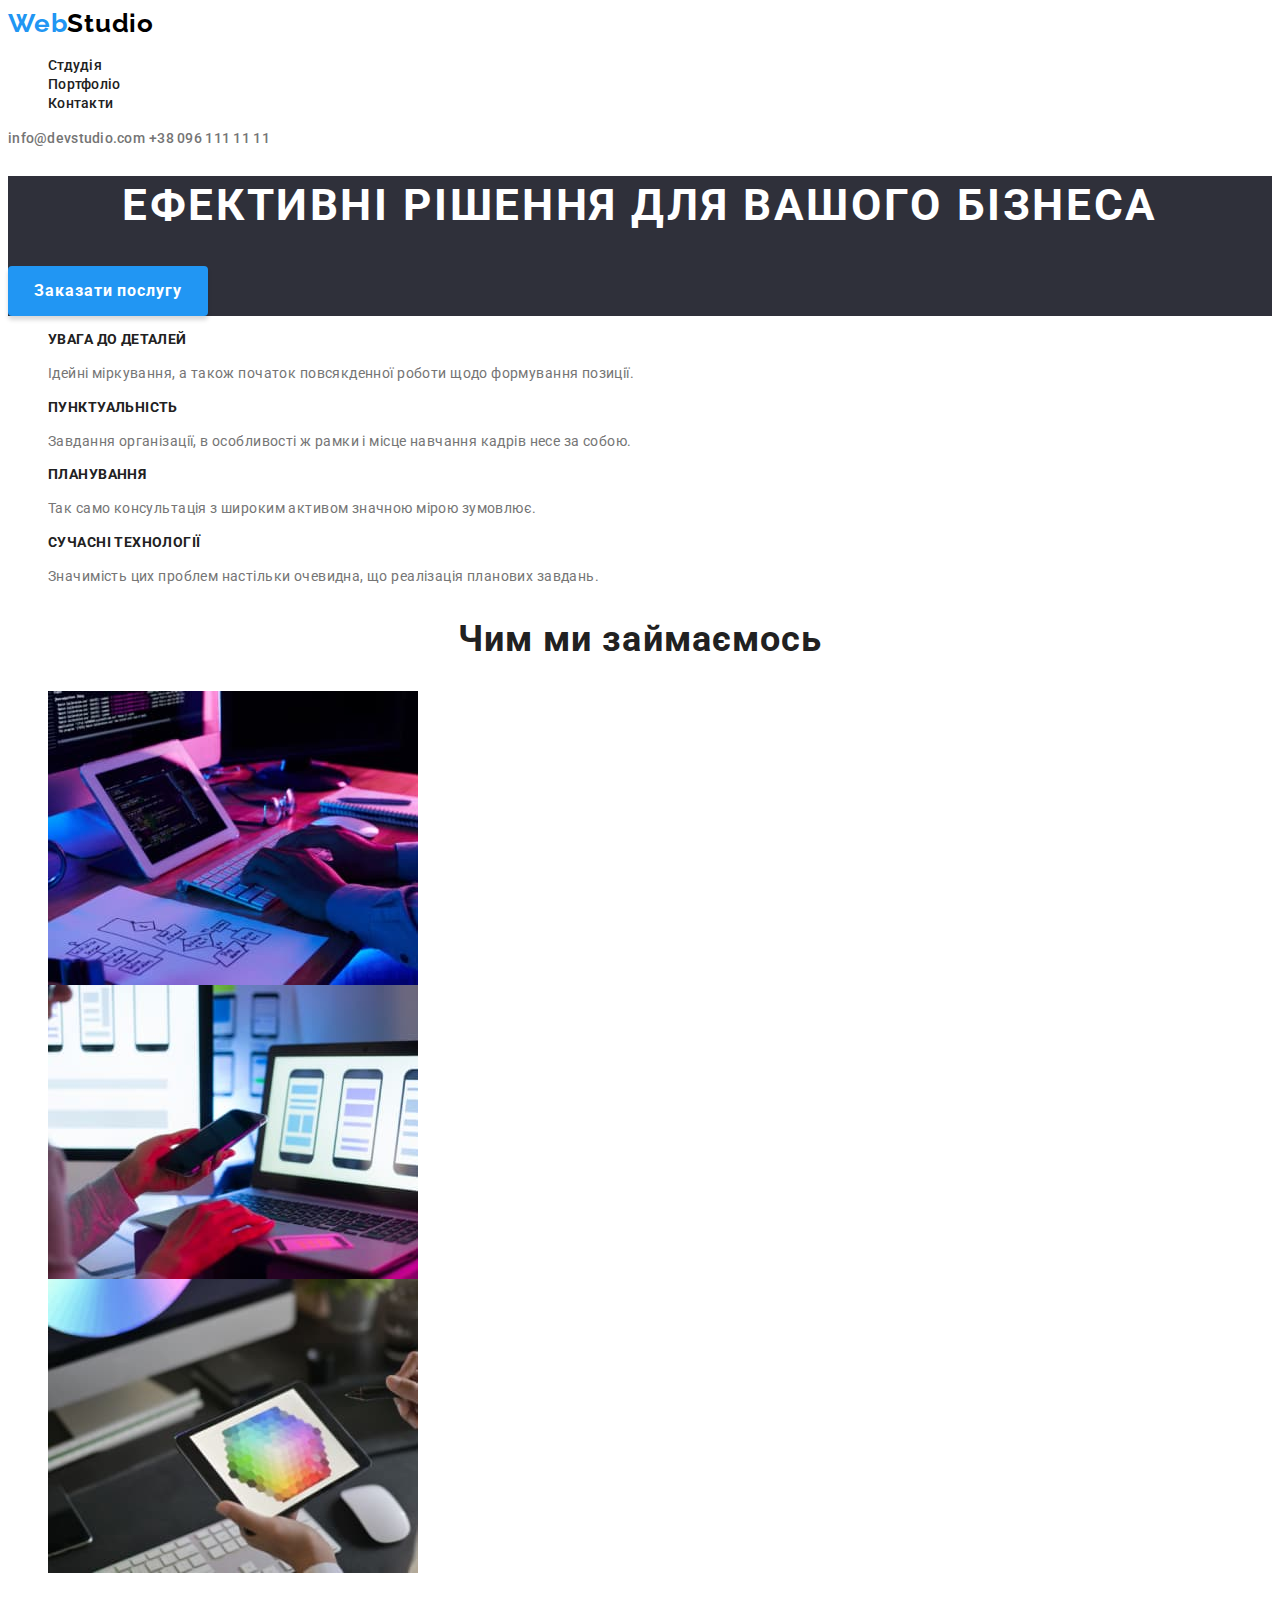
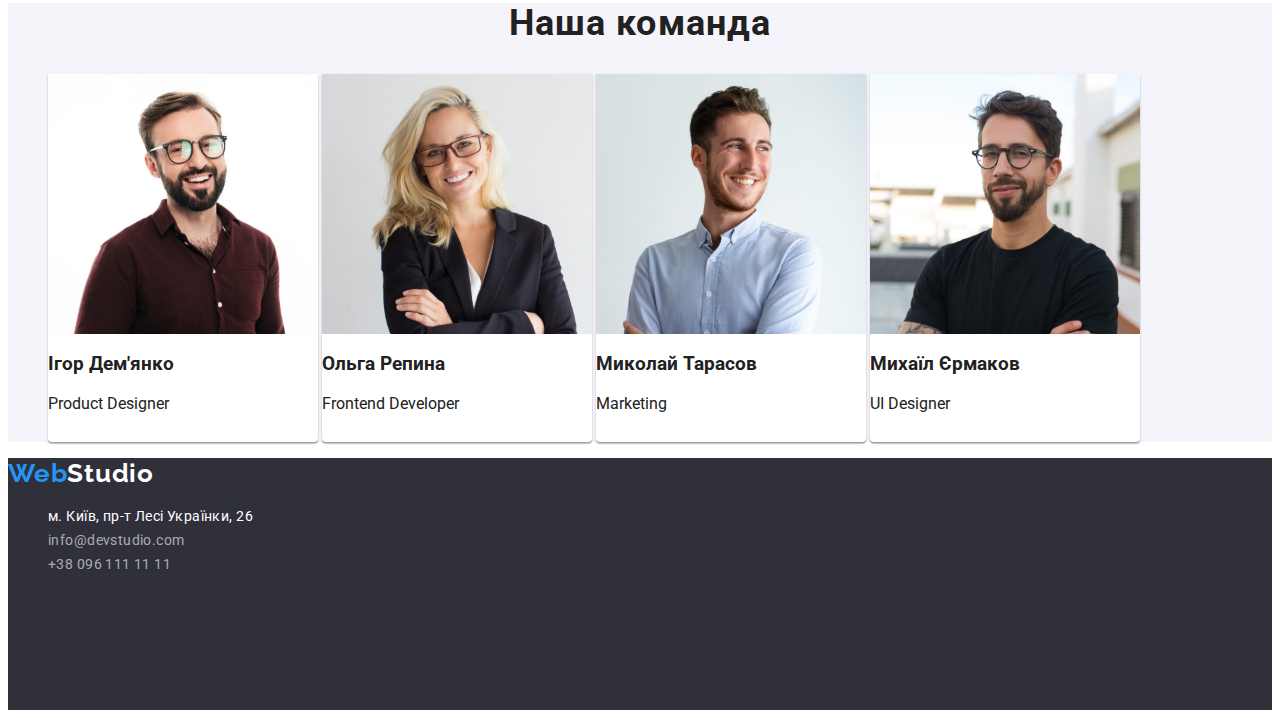
<file: index.html>
<!DOCTYPE html>
<html lang="uk">

<head>
    <meta charset="UTF-8">
    <meta http-equiv="X-UA-Compatible" content="IE=edge">
    <meta name="viewport" content="width=device-width, initial-scale=1.0">
    <link rel="preconnect" href="https://fonts.googleapis.com/%22%3E" crossorigin>
    <link rel=" preconnect" href="https://fonts.gstatic.com/" crossorigin>
    <link
        href="https://fonts.googleapis.com/css2?family=Raleway:wght@700&family=Roboto:wght@400;500;700;900&display=swap"
        rel="stylesheet">
    <link rel="stylesheet" type="text/css" href="css/styles.css">
    <title>Web Studio</title>
</head>

<body>
    <header>
        <a href="index.html" class="logo"><span class="web-span">Web</span>Studio</a>
        <nav>
            <ul>
                <li><a href="index.html" class="navigation">Стдудія</a></li>
                <li><a href="portfolio.html" class="navigation">Портфоліо</a></li>
                <li><a href="#" class="navigation">Контакти</a></li>
            </ul>
            <a href="mailto:info@devstudio.com" class="nav-contacts">info@devstudio.com</a>
            <a href="tel:+380961111111" class="nav-contacts">+38 096 111 11 11</a>
        </nav>
    </header>
    <main>
        <section class="order">
            <h1 class="order-h1">ЕФЕКТИВНІ РІШЕННЯ ДЛЯ ВАШОГО БІЗНЕСА</h1>
            <button class="order-button" type="button">Заказати послугу</button>
        </section>

        <section class="details">
            <ul>
                <li>
                    <h2 class="details-h2">УВАГА ДО ДЕТАЛЕЙ</h2>
                    <p class="details-p">Ідейні міркування, а також початок повсякденної роботи щодо формування позиції.
                    </p>
                </li>
                <li>
                    <h2 class="details-h2">ПУНКТУАЛЬНІСТЬ</h2>
                    <p class="details-p">Завдання організації, в особливості ж рамки і місце навчання кадрів несе за
                        собою.</p>
                </li>
                <li>
                    <h2 class="details-h2">ПЛАНУВАННЯ</h2>
                    <p class="details-p">Так само консультація з широким активом значною мірою зумовлює.</p>
                </li>
                <li>
                    <h2 class="details-h2">СУЧАСНІ ТЕХНОЛОГІЇ</h2>
                    <p class="details-p">Значимість цих проблем настільки очевидна, що реалізація планових завдань.</p>
                </li>
            </ul>
        </section>

        <section class="what-we-do">
            <h2 class="what-we-do-h2">Чим ми займаємось</h2>
            <ul>
                <li>
                    <img class="what-we-do-photo" src="images/img1.jpg" alt="Пише на клавіатурі" width="370"
                        height="294">
                </li>
                <li>
                    <img class="what-we-do-photo" src="images/img2.jpg" alt="Дивиься в телефон" width="370"
                        height="294">
                </li>
                <li>
                    <img class="what-we-do-photo" src="images/img3.jpg" alt="Кляцяє в планшеті" width="370"
                        height="294">
                </li>
            </ul>
        </section>

        <section class="team">
            <div class="team-div">
                <h2 class="team-h2">Наша команда</h2>
                <ul>
                    <li class="team-box">
                        <img src="images/igor.jpg" alt="Ігор Дем'янко" width="270" height="260">
                        <h3 class="team-h3">Ігор Дем'янко</h3>
                        <p class="team-p">Product Designer</p>
                    </li>
                    <li class="team-box">
                        <img src="images/olga.jpg" alt="Ольга Репина" width="270">
                        <h3 class="team-h3">Ольга Репина</h3>
                        <p class="team-p">Frontend Developer</p>
                    </li>
                    <li class="team-box">
                        <img src="images/nikolai.jpg" alt="Миколай Тарасов" width="270">
                        <h3 class="team-h3">Миколай Тарасов</h3>
                        <p class="team-p">Marketing</p>
                    </li>
                    <li class="team-box">
                        <img src="images/michael.jpg" alt="Михаїл Єрмаков" width="270">
                        <h3 class="team-h3">Михаїл Єрмаков</h3>
                        <p class="team-p">UI Designer</p>
                    </li>
                </ul>
            </div>
        </section>
    </main>

    <footer>
        <div class="footer-div">
            <a href="index.html" class="footer-logo"><span class="web-span">Web</span>Studio</a>
            <address>
                <ul>
                    <li>
                        <a class="footer-map" target="_blank" href="https://goo.gl/maps/c5mz45frjLdNAMUc9">м. Київ, пр-т
                            Лесі Українки,
                            26</a>
                    </li>
                    <li>
                        <a class="footer-contacts" href="mailto:info@devstudio.com">info@devstudio.com</a>
                    </li>
                    <li>
                        <a class="footer-contacts" href="tel:+380961111111">+38 096 111 11 11</a>
                    </li>
                </ul>
            </address>
        </div>
    </footer>
</body>

</html>
</file>
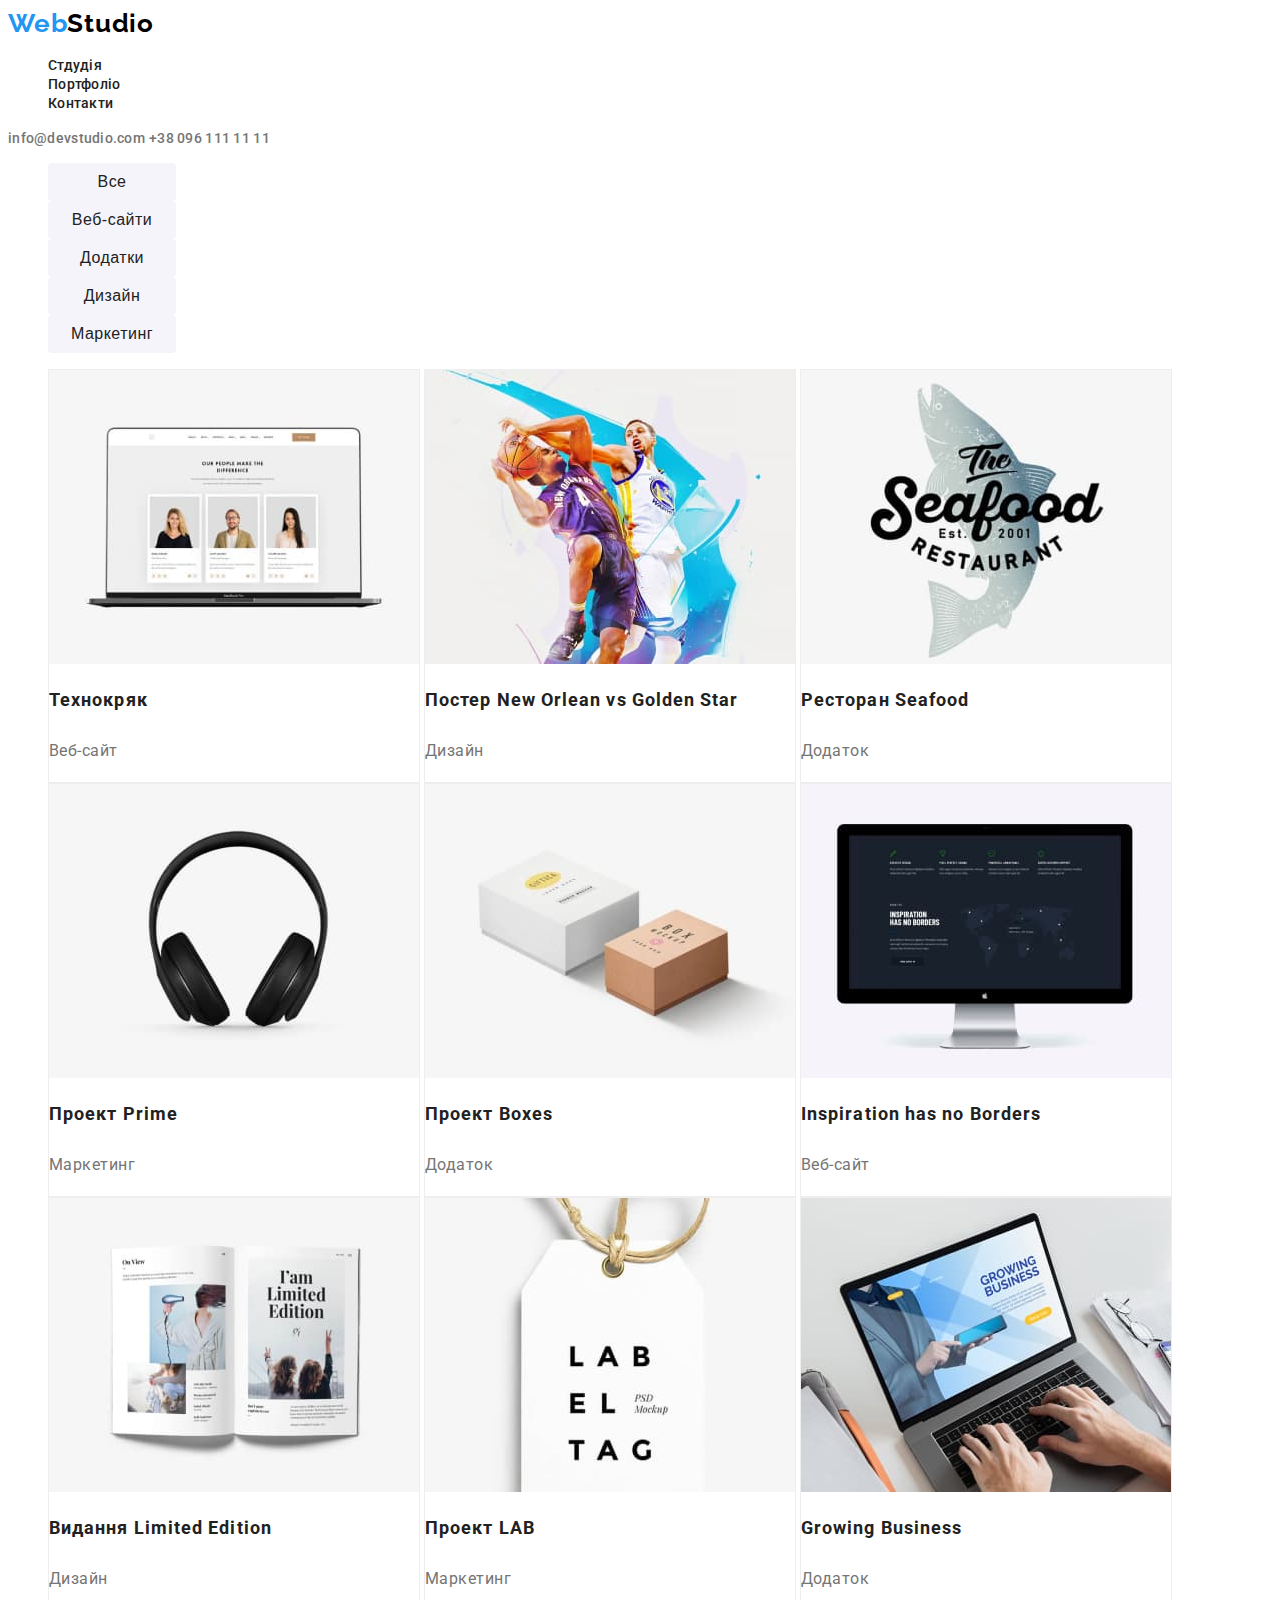
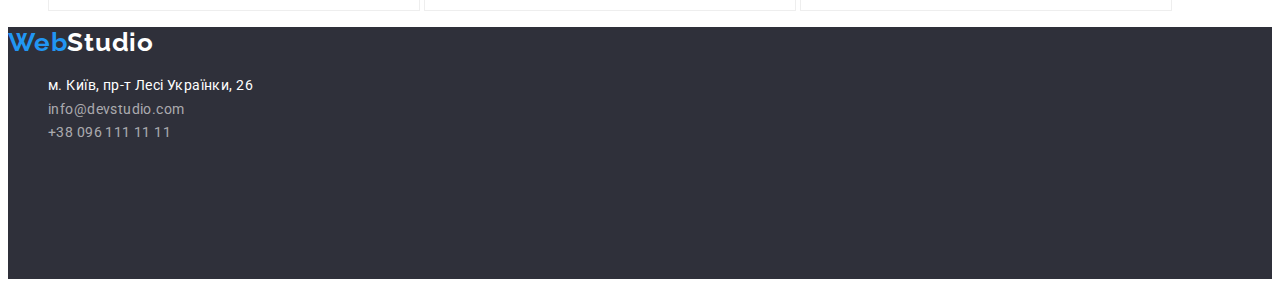
<file: portfolio.html>
<!DOCTYPE html>
<html lang="uk">

<head>
    <meta charset="UTF-8">
    <meta http-equiv="X-UA-Compatible" content="IE=edge">
    <meta name="viewport" content="width=device-width, initial-scale=1.0">
    <link rel="preconnect" href="https://fonts.googleapis.com/%22%3E" crossorigin>
    <link rel=" preconnect" href="https://fonts.gstatic.com/" crossorigin>
    <link
        href="https://fonts.googleapis.com/css2?family=Raleway:wght@700&family=Roboto:wght@400;500;700;900&display=swap"
        rel="stylesheet">
    <link rel="stylesheet" type="text/css" href="css/styles.css">
    <title>Web Studio</title>
</head>

<body>
    <header>
        <a href="index.html" class="logo"><span class="web-span">Web</span>Studio</a>
        <nav>
            <ul>
                <li><a href="index.html" class="navigation">Стдудія</a></li>
                <li><a href="portfolio.html" class="navigation">Портфоліо</a></li>
                <li><a href="#" class="navigation">Контакти</a></li>
            </ul>
            <a href="mailto:info@devstudio.com" class="nav-contacts">info@devstudio.com</a>
            <a href="tel:+380961111111" class="nav-contacts">+38 096 111 11 11</a>
        </nav>
    </header>
    <main>

        <section class="selection">
            <h2 class="displaynone">selection</h2>
            <ul>
                <li><button class="selection-buttons" type="button">Все</button></li>
                <li><button class="selection-buttons" type="button">Веб-сайти</button></li>
                <li><button class="selection-buttons" type="button">Додатки</button></li>
                <li><button class="selection-buttons" type="button">Дизайн</button></li>
                <li><button class="selection-buttons" type="button">Маркетинг</button></li>
            </ul>
        </section>

        <section class="offer">
            <h2 class="displaynone">offers</h2>
            <ul>
                <li class="offer-box">
                    <img src="images/tech.jpg" alt="Технокряк" width="370" height="294">
                    <h3 class="main-text">Технокряк</h3>
                    <p class="offer-box-p">Веб-сайт</p>
                </li>
                <li class="offer-box">
                    <img src="images/neworlean.jpg" alt="Постер New Orlean" width="370" height="294">
                    <h3 class="main-text">Постер New Orlean vs Golden Star</h3>
                    <p class="offer-box-p">Дизайн</p>
                </li>
                <li class="offer-box">
                    <img src="images/seafood.jpg" alt="Ресторан Seafood" width="370" height="294">
                    <h3 class="main-text">Ресторан Seafood</h3>
                    <p class="offer-box-p">Додаток</p>
                </li>
                <li class="offer-box">
                    <img src="images/prime.jpg" alt="Проект Prime" width="370" height="294">
                    <h3 class="main-text">Проект Prime</h3>
                    <p class="offer-box-p">Маркетинг</p>
                </li>
                <li class="offer-box">
                    <img src="images/boxes.jpg" alt="Проект Boxes" width="370" height="294">
                    <h3 class="main-text">Проект Boxes</h3>
                    <p class="offer-box-p">Додаток</p>
                </li>
                <li class="offer-box">
                    <img src="images/noborders.jpg" alt="Inspiration has no Borders" width="370" height="294">
                    <h3 class="main-text">Inspiration has no Borders</h3>
                    <p class="offer-box-p">Веб-сайт</p>
                </li>
                <li class="offer-box">
                    <img src="images/limitededition.jpg" alt="Видання Limited Edition" width="370" height="294">
                    <h3 class="main-text">Видання Limited Edition</h3>
                    <p class="offer-box-p">Дизайн</p>
                </li>
                <li class="offer-box">
                    <img src="images/lab.jpg" alt="Проект LAB" width="370" height="294">
                    <h3 class="main-text">Проект LAB</h3>
                    <p class="offer-box-p">Маркетинг</p>
                </li>
                <li class="offer-box">
                    <img src="images/business.jpg" alt="Growing Business" width="370" height="294">
                    <h3 class="main-text">Growing Business</h3>
                    <p class="offer-box-p">Додаток</p>
                </li>
            </ul>
        </section>

    </main>

    <footer>
        <div class="footer-div">
            <a href="index.html" class="footer-logo"><span class="web-span">Web</span>Studio</a>
            <address>
                <ul>
                    <li>
                        <a class="footer-map" target="_blank" href="https://goo.gl/maps/c5mz45frjLdNAMUc9">м. Київ, пр-т
                            Лесі Українки,
                            26</a>
                    </li>
                    <li>
                        <a class="footer-contacts" href="mailto:info@devstudio.com">info@devstudio.com</a>
                    </li>
                    <li>
                        <a class="footer-contacts" href="tel:+380961111111">+38 096 111 11 11</a>
                    </li>
                </ul>
            </address>
        </div>
    </footer>
</body>

</html>
</file>
<file: css/styles.css>
:root {
    --BlackColor: #000000;
    --Black-Color: #212121;
    --BlackcColor: #2F303A;
    --Gray-Color: #757575;
    --GrayColor: rgba(255, 255, 255, 0.6);
    --Blue-Color: #2196F3;
    --WhiteColor: #FFFFFF;
    --White-Color: #F5F4FA;
    --WhitecColor: #EEEEEE;
    --Mint-Color: #20FBF1;
    --Shadow-Color: rgba(0, 0, 0, 0.15);
}

header {
    background: var(--WhiteColor);
}

body {
    font-family: 'Roboto', sans-serif;
    color: var(--Black-Color);
}

img {
    width: 100%;
    display: block;
}

a {
    text-decoration: none;
}

span {
    color: var(--Blue-Color);
}

li {
    list-style-type: none;
}

.logo {
    font-family: 'Raleway';
    font-weight: 700;
    font-size: 26px;
    line-height: 1.19;
    letter-spacing: 0.03em;
    color: var(--BlackColor);
}

.navigation {
    font-weight: 500;
    font-size: 14px;
    line-height: 1.14;
    letter-spacing: 0.02em;
    color: var(--Black-Color);
}

.nav-contacts {
    font-weight: 500;
    font-size: 14px;
    line-height: 1.14;
    letter-spacing: 0.02em;
    color: var(--Gray-Color);
}

.navigation:hover,
.navigation:focus,
.nav-contacts:hover,
.nav-contacts:focus {
    color: var(--Blue-Color);
}

.selection .selection-buttons {
    background: var(--White-Color);
    width: 128px;
    height: 38px;
    left: 576px;
    top: 174px;
    border-radius: 4px;
    border: 4px;
    font-weight: 500;
    font-size: 16px;
    line-height: 1.62;
    text-align: center;
    letter-spacing: 0.03em;
    color: var(--Black-Color);
}

.selection .selection-buttons:hover,
.selection .selection-buttons:focus {
    cursor: pointer;
    background: var(--Blue-Color);
    box-shadow: 0px 3px 1px rgba(0, 0, 0, 0.1), 0px 1px 2px rgba(0, 0, 0, 0.08), 0px 2px 2px rgba(0, 0, 0, 0.12);
    border-radius: 4px;
    transition: .2s linear;
}

.displaynone {
    display: none;
}

.offer-box {
    box-sizing: border-box;
    background: var(--WhiteColor);
    border: 1px solid var(--WhitecColor);
    display: inline-block;
}

.offer-box-p {
    font-size: 16px;
    line-height: 1.87;
    letter-spacing: 0.03em;
    color: var(--Gray-Color);
}

.main-text {
    font-size: 18px;
    line-height: 2;
    letter-spacing: 0.06em;
    color: var(--Black-Color);
}

.order {
    background: var(--BlackcColor);
}

.order-h1 {
    font-size: 44px;
    line-height: 1.36;
    text-align: center;
    letter-spacing: 0.06em;
    text-transform: uppercase;
    color: var(--WhiteColor);
}

.order .order-button {
    width: 200px;
    height: 50px;
    left: 700px;
    top: 430px;
    background: var(--Blue-Color);
    box-shadow: 0px 4px 4px var(--Shadow-Color);
    border-radius: 4px;
    border: 4px;
    font-family: 'Roboto';
    font-weight: 700;
    font-size: 16px;
    line-height: 1.87;
    letter-spacing: 0.06em;
    color: var(--WhiteColor);
    cursor: pointer;
}

.order .order-button:hover,
.order .order-button:focus {
    background: var(--Mint-Color);
    transition: .3s linear;
    transform: scale(1.1, 1.1)
}

.details-h2 {
    font-size: 14px;
    line-height: 1.14;
    letter-spacing: 0.03em;
    text-transform: uppercase;
    color: var(--Black-Color);
}

.details-p {
    font-size: 14px;
    line-height: 1.71;
    letter-spacing: 0.03em;
    color: var(--Gray-Color);
}

.what-we-do-h2 {
    font-size: 36px;
    line-height: 1.16;
    text-align: center;
    letter-spacing: 0.03em;
    color: var(--Black-Color);
}

.what-we-do-photo {
    width: 370px;
    height: 294px;
    left: 215px;
    top: 1061px;
}

.team {
    background: var(--White-Color);
}

.team-h2 {
    font-size: 36px;
    line-height: 1.16;
    text-align: center;
    letter-spacing: 0.03em;
    color: var(--Black-Color);
}

.team-box {
    width: 270px;
    height: 368px;
    left: 215px;
    top: 1640px;
    background: var(--WhiteColor);
    box-shadow: 0px 1px 3px rgba(0, 0, 0, 0.12), 0px 1px 1px rgba(0, 0, 0, 0.14), 0px 2px 1px rgba(0, 0, 0, 0.2);
    border-radius: 0px 0px 4px 4px;
    display: inline-block;
}

.team-box-h3 {
    font-size: 16px;
    line-height: 1.18;
    text-align: center;
    letter-spacing: 0.03em;
    color: var(--Black-Color);
}

.team-box-p {
    font-size: 16px;
    line-height: 1.18;
    text-align: center;
    letter-spacing: 0.03em;
    color: var(--Gray-Color);
}

footer {
    height: 252px;
    list-style: none;
    background: var(--BlackcColor);
}

.footer-logo {
    font-family: 'Raleway';
    font-weight: 700;
    font-style: normal;
    font-size: 26px;
    line-height: 1.19;
    letter-spacing: 0.03em;
    color: var(--WhiteColor);
}

.footer-map {
    font-style: normal;
    font-size: 14px;
    line-height: 1.71;
    letter-spacing: 0.03em;
    color: var(--WhiteColor);
}

.footer-contacts {
    font-style: normal;
    font-size: 14px;
    line-height: 1.71;
    letter-spacing: 0.03em;
    color: var(--GrayColor);
}

.footer-contacts:hover,
.footer-contacts:focus {
    color: var(--Blue-Color);
}
</file>
